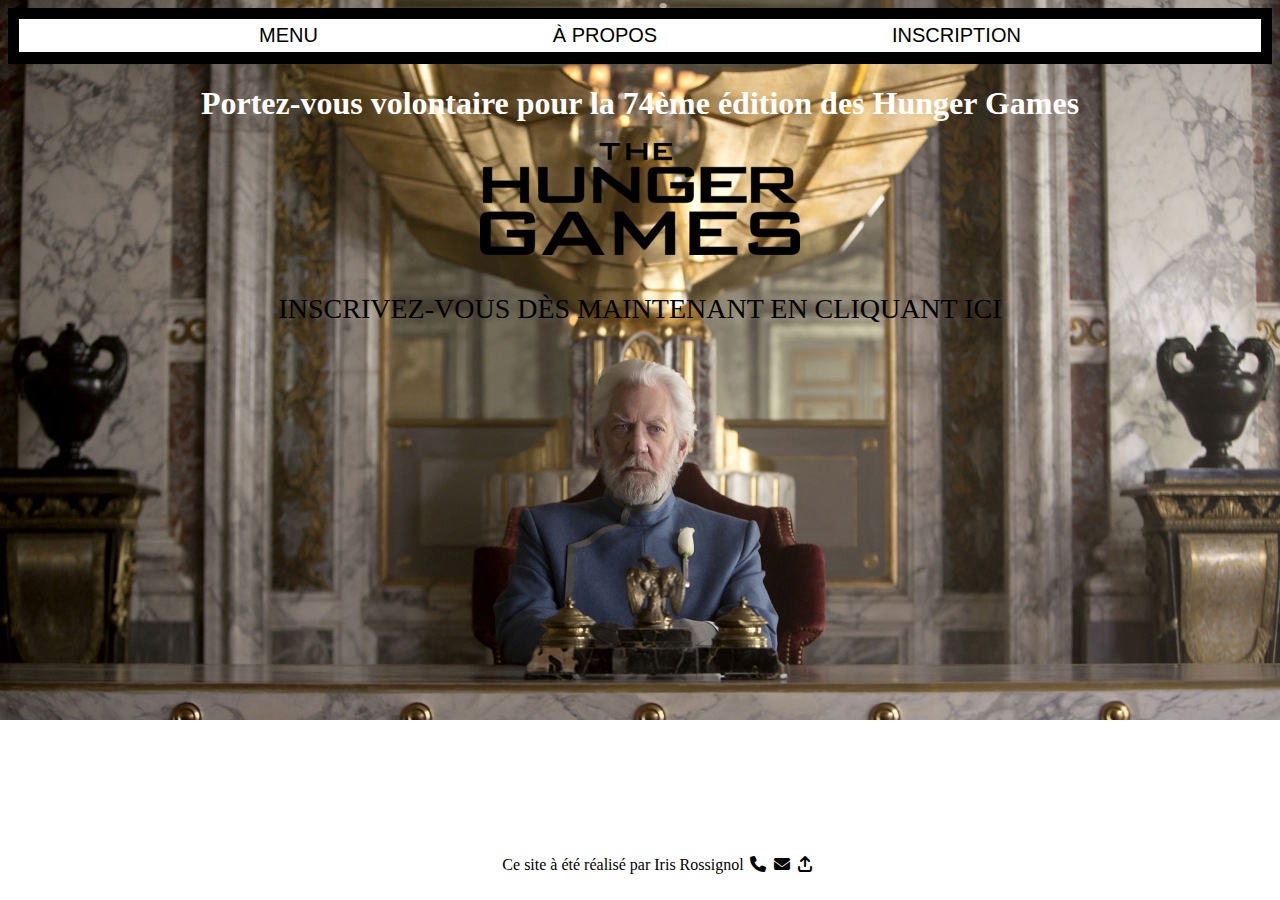
<file: Hunger Games/index.html>
<!DOCTYPE html>
<html lang="fr">
<head>
    <meta charset="UTF-8">
    <meta name="viewport" content="width=device-width, initial-scale=1.0">
    <link rel="stylesheet" href="styles.css">
    <link rel="stylesheet" href="https://cdnjs.cloudflare.com/ajax/libs/font-awesome/6.4.2/css/all.min.css">
    <title>Home-Hunger Games</title>
</head>
<body class="index">
    <header>
        <nav>
            <ul>
            <li>
                <a href="index.html">MENU</a>
            </li>
            <li>
                <a href="about.html">À PROPOS</a>
            </li>
            <li>
                <a href="contact.html">INSCRIPTION</a>
            </li>
        </ul>
        </nav>
    </header>
    <main>
        <h1 class="titre">Portez-vous volontaire pour la 74ème édition des Hunger Games</h1>
        <div class="Logo"><img src="z.THG.png" alt="Logo Hunger Games"></div>
    <div class="ici"><a href="http://127.0.0.1:5500/Hunger%20Games/contact.html">INSCRIVEZ-VOUS DÈS MAINTENANT EN CLIQUANT ICI</a></div>
    </main>
    <footer>
           <p class="foot">Ce site à été réalisé par Iris Rossignol
            <a href="http://127.0.0.1:5500/Hunger%20Games/contact.html"><i class="fa-solid fa-phone"></i></a>
        <a href="http://127.0.0.1:5500/Hunger%20Games/contact.html"><i class="fa-solid fa-envelope"></i></a>
        <i class="fa-solid fa-arrow-up-from-bracket"></i>
    </p>
    </footer>
    
</body>
</html>
</file>
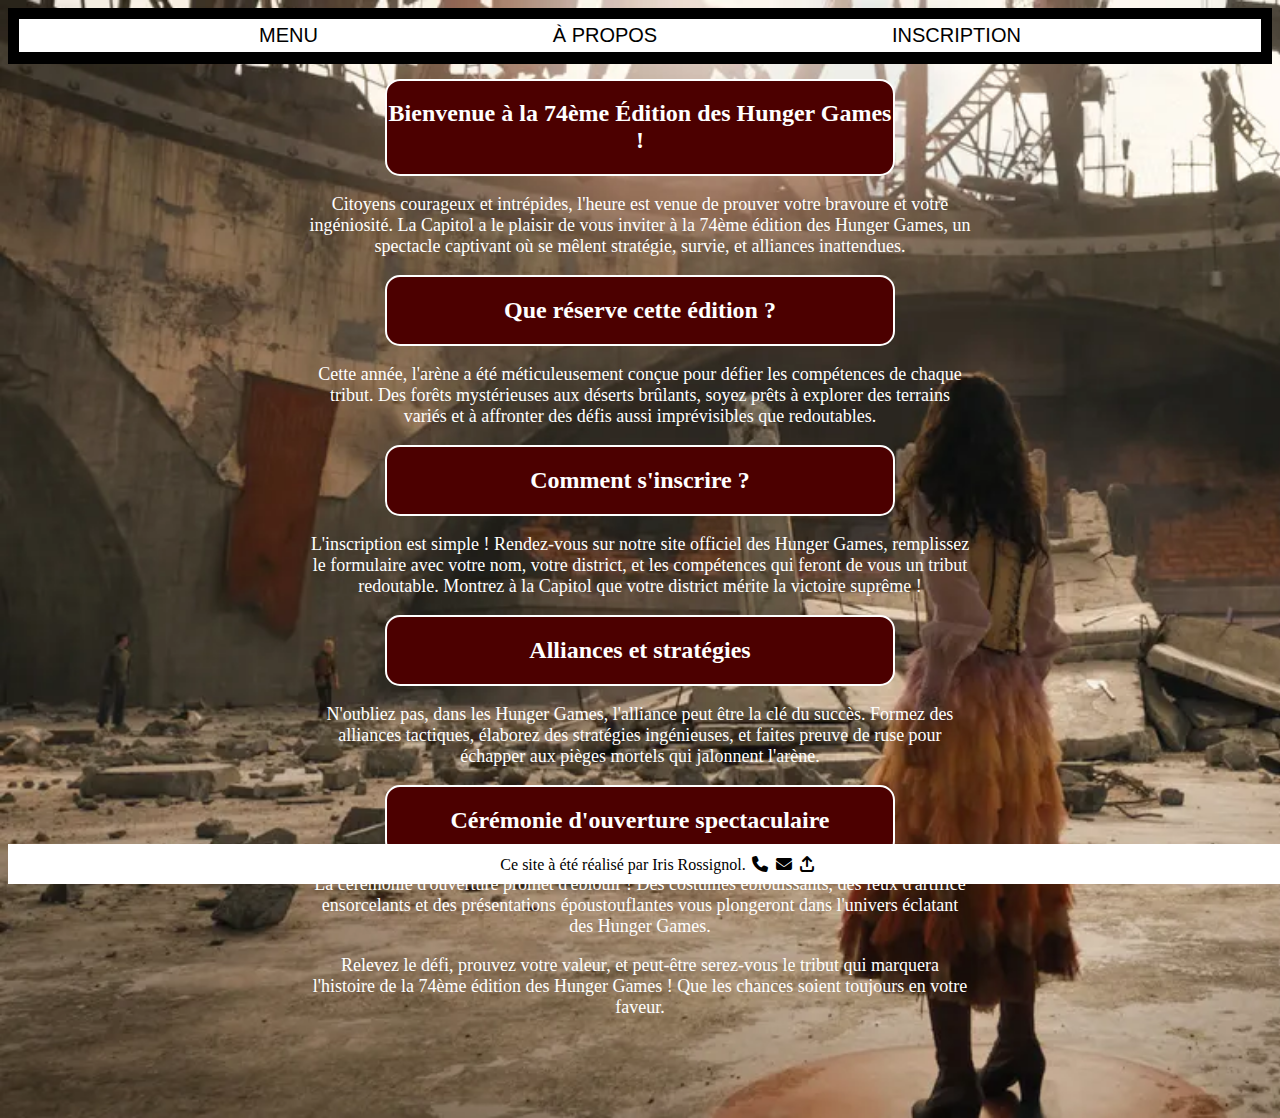
<file: Hunger Games/about.html>
<!DOCTYPE html>
<html lang="fr">
<head>
    <meta charset="UTF-8">
    <meta name="viewport" content="width=device-width, initial-scale=1.0">
    <link rel="stylesheet" href="styles.css">
    <link rel="stylesheet" href="https://cdnjs.cloudflare.com/ajax/libs/font-awesome/6.4.2/css/all.min.css">
    <title>About-Hunger Games</title>
</head>
<body class="about">
    <header>
        <nav>
            <ul>
            <li>
                <a href="index.html">MENU</a>
            </li>
            <li>
                <a href="about.html">À PROPOS</a>
            </li>
            <li>
                <a href="contact.html">INSCRIPTION</a>
            </li>
        </ul>
        </nav>
        <header></header>
        <main>
           <div class="title" id="premiertxt"> <h2>Bienvenue à la 74ème Édition des Hunger Games !</h2> </div>
            <p>Citoyens courageux et intrépides, l'heure est venue de prouver votre bravoure et votre ingéniosité. La Capitol a le plaisir de vous inviter à la 74ème édition des Hunger Games, un spectacle captivant où se mêlent stratégie, survie, et alliances inattendues.</p>
            <div class="title"><h2>Que réserve cette édition ?</h2></div>
<p>Cette année, l'arène a été méticuleusement conçue pour défier les compétences de chaque tribut. Des forêts mystérieuses aux déserts brûlants, soyez prêts à explorer des terrains variés et à affronter des défis aussi imprévisibles que redoutables.</p>
<div class="title"><h2>Comment s'inscrire ?</h2></div>
<p>L'inscription est simple ! Rendez-vous sur notre site officiel des Hunger Games, remplissez le formulaire avec votre nom, votre district, et les compétences qui feront de vous un tribut redoutable. Montrez à la Capitol que votre district mérite la victoire suprême !</p>
<div class="title"><h2>Alliances et stratégies</h2></div>
<p>N'oubliez pas, dans les Hunger Games, l'alliance peut être la clé du succès. Formez des alliances tactiques, élaborez des stratégies ingénieuses, et faites preuve de ruse pour échapper aux pièges mortels qui jalonnent l'arène.</p>
<div class="title"><h2>Cérémonie d'ouverture spectaculaire</h2></div>
<p>La cérémonie d'ouverture promet d'éblouir ! Des costumes éblouissants, des feux d'artifice ensorcelants et des présentations époustouflantes vous plongeront dans l'univers éclatant des Hunger Games.</p>
<p class="derniertxt">Relevez le défi, prouvez votre valeur, et peut-être serez-vous le tribut qui marquera l'histoire de la 74ème édition des Hunger Games ! Que les chances soient toujours en votre faveur.</p>
</main>
       <footer>
           <p class="foot">Ce site à été réalisé par Iris Rossignol.
            <a href="http://127.0.0.1:5500/Hunger%20Games/contact.html"><i class="fa-solid fa-phone"></i></a>
        <a href="http://127.0.0.1:5500/Hunger%20Games/contact.html"><i class="fa-solid fa-envelope"></i></a>
        <i class="fa-solid fa-arrow-up-from-bracket"></i>
    </p>
    </footer>

        </body>
</html>
</file>
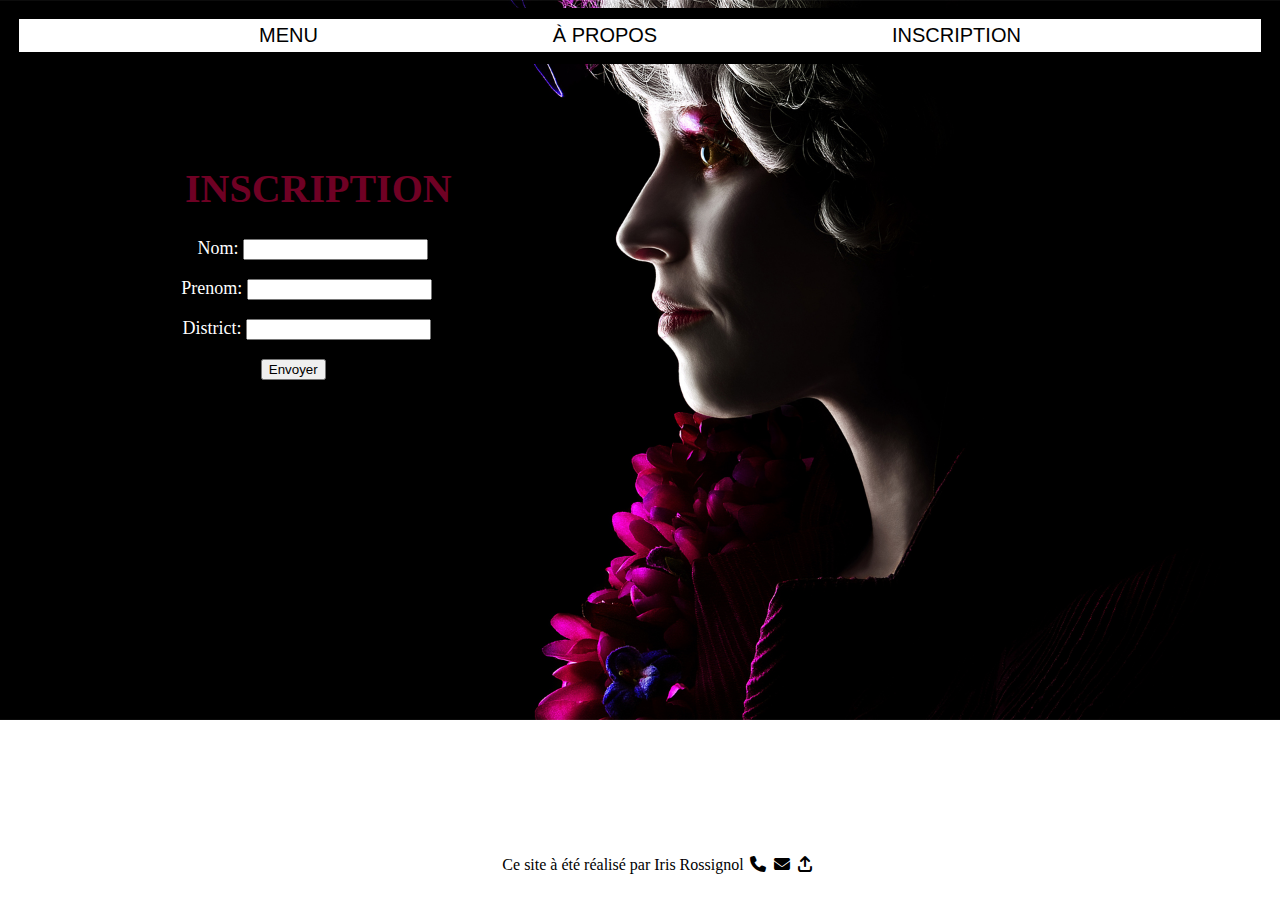
<file: Hunger Games/contact.html>
<!DOCTYPE html>
<html lang="fr">
<head>
    <meta charset="UTF-8">
    <meta name="viewport" content="width=device-width, initial-scale=1.0">
    <link rel="stylesheet" href="styles.css">
    <link rel="stylesheet" href="https://cdnjs.cloudflare.com/ajax/libs/font-awesome/6.4.2/css/all.min.css">
    <title>Contact-Hunger Games</title>
</head>
<body class="contact">
    <header>
        <nav>
            <ul>
            <li>
                <a href="index.html">MENU</a>
            </li>
            <li>
                <a href="about.html">À PROPOS</a>
            </li>
            <li>
                <a href="contact.html">INSCRIPTION</a>
            </li>
        </ul>
        </nav>
        <header></header>
        <main>
    
            <h1 class="inscr">INSCRIPTION</h1>

         <p class="nom"><label for="Nom">Nom:</label>
        <input type="Nom" id="Nom" name="Nom" required>
        </p>

        <p class="prenom"><label for="Prenom">Prenom:</label>
        <input>
        </p>
 
          <p class="district"><label for="District">District:</label>
        <input type="District" id="District" name="District" required>
       </p>

        <p class="envoyer"><button type="submit">Envoyer</button></p>
        
    </form>
        </main>
        <footer>
           <p class="foot">Ce site à été réalisé par Iris Rossignol
            <a href="http://127.0.0.1:5500/Hunger%20Games/contact.html"><i class="fa-solid fa-phone"></i></a>
        <a href="http://127.0.0.1:5500/Hunger%20Games/contact.html"><i class="fa-solid fa-envelope"></i></a>
        <i class="fa-solid fa-arrow-up-from-bracket"></i>
    </p>
    </footer>

        </body>
</html>
</file>
<file: Hunger Games/styles.css>
body {
  background-repeat: no-repeat;
  background-size: cover;
}

body.index {
  background-image: url("z.Snow.jpg");
}

body.about {
  background-image: url("z.arena.webp");
}

body.contact {
  background-image: url("z.contact.jpg");
}
nav {
  background-color: black;
  padding: 0.1%;
}

ul {
  display: flex;
  justify-content: space-evenly;
  font-size: 20px;
  font-family: Impact, Haettenschweiler, "Arial Narrow Bold", sans-serif;
  color: black;
  background-color: white;
  padding: 0.4%;
  margin-left: 10px;
  margin-right: 10px;
  margin-top: 10px;
  margin-bottom: 10px;
  list-style-type: none;
}

.titre {
  text-align: center;
  color: white;
}

.Logo {
  display: flex;
  justify-content: center;
  align-items: center;
}

a {
  color: black;
  text-decoration: none;
  transition: color 0.2s ease-out;
}

a:hover {
   color: #83062d;
}

main {
  color: white;
  text-align: center;
}

main > p {
  margin-left: 300px;
  margin-right: 300px;
  font-size: 18px;
}

.inscr {
  text-align: left;
  margin-left: 14%;
  margin-top: 8%;
  color: #6F0124;
  font-size: 40px;
}

.ici {
  margin-top: 3%;
  font-size: 28px;
    text-decoration: none;
}

.nom {
    text-align: left;
    margin-left: 15%;
}


.prenom {
text-align: left;
margin-left: 13.7%;
}

.district {
text-align: left;
margin-left: 13.8%;
}

.envoyer {
text-align: left;
margin-left: 20%;
}


.foot {
    position: fixed;
    bottom: 0; 
    padding: 10px; 
    background-color: white;
    width: 100%;
    text-align: center;
}

.foot i {
    margin: 2px;
}

.derniertxt {
    margin-bottom: 100px;
}

.title {
    background-color: rgb(76, 0, 0);
 width: 40%;
    margin: 0 auto;
    text-align: center;
    border: 2px solid white;
    color: white;
    border-radius: 15px;
}

#premiertxt {
    margin-top: 15px;
}
</file>
